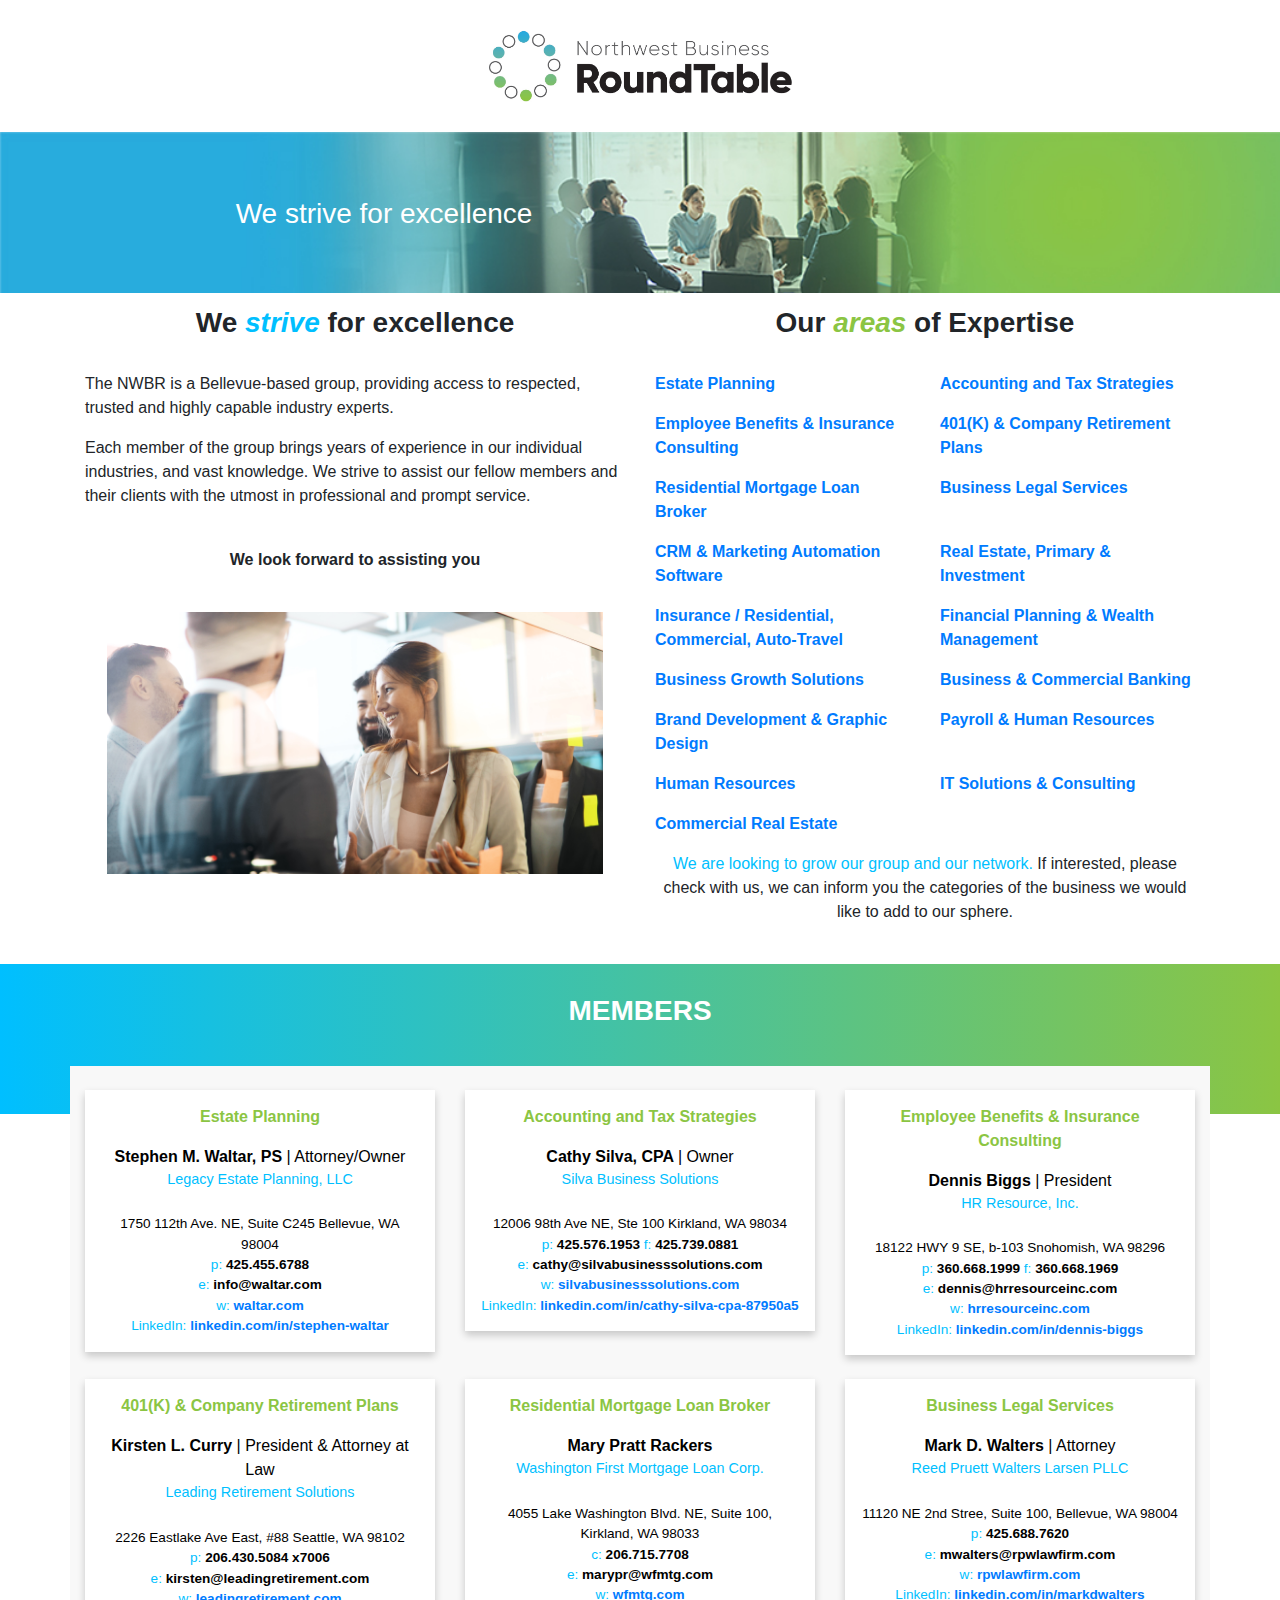
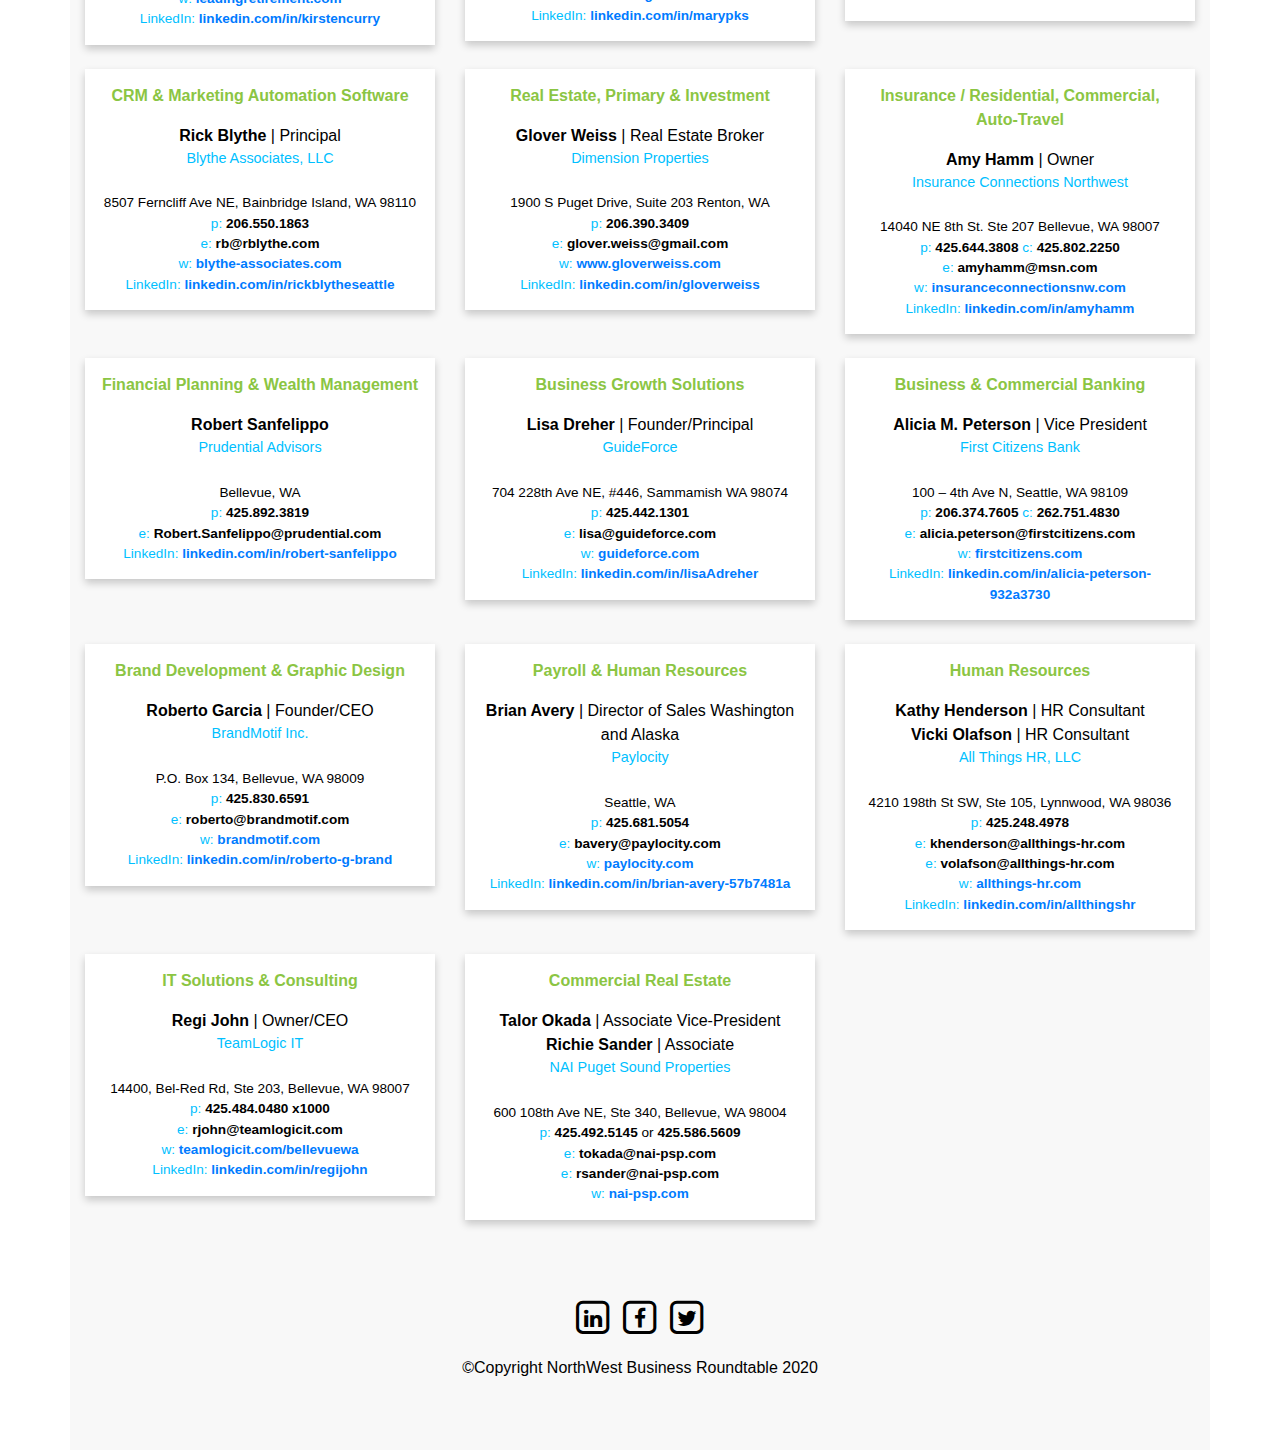
<file: index.html>
<!doctype html>
<html lang="en">
  <head>
    <!-- Required meta tags -->
    <meta charset="utf-8">
    <meta name="viewport" content="width=device-width, initial-scale=1, shrink-to-fit=no">

    <!-- Bootstrap CSS -->
    <link rel="stylesheet" href="https://stackpath.bootstrapcdn.com/bootstrap/4.4.1/css/bootstrap.min.css" integrity="sha384-Vkoo8x4CGsO3+Hhxv8T/Q5PaXtkKtu6ug5TOeNV6gBiFeWPGFN9MuhOf23Q9Ifjh" crossorigin="anonymous">
    <link rel="stylesheet" href="https://cdnjs.cloudflare.com/ajax/libs/font-awesome/4.7.0/css/font-awesome.min.css">
    <link rel="stylesheet" href="landing-page.css">
    <title>Northwest Business Roundtable</title>
  </head>
  <body>
      <br/>
      <img class="nwbrt-logo-img" src="Logo-Roundtable-2.jpg" alt="Northwest Business Roundtable logo">
      <br/>
      <div class="nwbrt-top-img-gradient">
        <img class="nwbrt-img-with-gradient" src="TopImage.jpg">
        <h3 class="text-position">We strive for excellence </h3>
      </div>
      <br/>
      <div id="section-top-desktop" class="container section-top"></div>
      <div id="section-top-tablet-mobile" class="container section-top"></div>
      <div id="section-top-mobile" class="container section-top"></div>

      <br/>
      <div class="nwbrt-gradient">
        
          <h3 class="text-center nwbrt-color-white members-padding"><b>MEMBERS</b></h3>
      
          <div id="section-bottom-desktop" class="container section-bottom section-bottom-padding"></div>
          <div id="section-bottom-tablet" class="container section-bottom section-bottom-padding"></div>
          <div id="section-bottom-mobile" class="container section-bottom section-bottom-padding"></div>
        
      <footer class="container text-center nwbrt-footer" >
          <br/>
          <br/>
          <p>
            <span class="fa-stack fa-lg">
              <i class="fa fa-square-o fa-stack-2x"></i>
              <i class="fa fa-linkedin fa-stack-1x"></i>
            </span>
            <span class="fa-stack fa-lg">
              <i class="fa fa-square-o fa-stack-2x"></i>
              <i class="fa fa-facebook fa-stack-1x"></i>
            </span>
            <span class="fa-stack fa-lg">
              <i class="fa fa-square-o fa-stack-2x"></i>
              <i class="fa fa-twitter fa-stack-1x"></i>
            </span>
          </p>
          <p>&copy;Copyright NorthWest Business Roundtable 2020</p>
          <br/>
      </footer>

    </div>
    <!-- Optional JavaScript -->
    <!-- jQuery first, then Popper.js, then Bootstrap JS -->
    <script src="https://code.jquery.com/jquery-3.4.1.slim.min.js" integrity="sha384-J6qa4849blE2+poT4WnyKhv5vZF5SrPo0iEjwBvKU7imGFAV0wwj1yYfoRSJoZ+n" crossorigin="anonymous"></script>
    <script src="https://cdn.jsdelivr.net/npm/popper.js@1.16.0/dist/umd/popper.min.js" integrity="sha384-Q6E9RHvbIyZFJoft+2mJbHaEWldlvI9IOYy5n3zV9zzTtmI3UksdQRVvoxMfooAo" crossorigin="anonymous"></script>
    <script src="https://stackpath.bootstrapcdn.com/bootstrap/4.4.1/js/bootstrap.min.js" integrity="sha384-wfSDF2E50Y2D1uUdj0O3uMBJnjuUD4Ih7YwaYd1iqfktj0Uod8GCExl3Og8ifwB6" crossorigin="anonymous"></script>
    
    <script src="https://ajax.googleapis.com/ajax/libs/jquery/3.4.1/jquery.min.js"></script>
    <script>
        $(document).ready(function(){
          $("#section-top-desktop").load("desktop-section-top.html");
          $("#section-bottom-desktop").load("desktop-section-bottom.html");
          $("#section-top-tablet-mobile").load("tablet-mobile-section-top.html");
          $("#section-bottom-tablet").load("tablet-section-bottom.html");
          $("#section-bottom-mobile").load("mobile-section-bottom.html");
        });
    </script>
    
  </body>
</html>
</file>
<file: landing-page.css>
.nwbrt-gradient {
  background-image: linear-gradient(to right, #00BFFF, #8BC543);
  height: 150px;
  padding: none;
  position: relative;
  text-align: center;
  color: white;
}

.nwbrt-top-img-gradient {
  height: 150px;
  padding: none;
  position: relative;
  text-align: center;
  color: white;
}

.text-position {
  position: absolute;
  top: 50%;
  left: 30%;
  transform: translate(-50%, -30%);
}

.nwbrt-small-img {
  max-width: 92%;
  height: auto;
}

.members-padding {
  padding-top: 30px;
  padding-bottom: 30px;
}

.nwbrt-img-with-gradient {
  object-fit: cover;
  width: 100%;
  min-height: 10rem;
}

.txt-align {
  text-align: center;
}

.left-column, .right-column {
  background-color: white;
}

.section-bottom {
  background-color: #F8F8F8;
  color: black;
}

.nwbrt-logo-img {
  display: block;
  margin-left: auto;
  margin-right: auto;
  /*width: 30%;*/
  width: 20rem;
}

.nwbrt-footer {
  background-color: #F8F8F8;
  padding-top: 30px;
  padding-bottom: 30px;
  color: black;
}

.nwbrt-color-white {
  color: #FFFFFF;
}

.nwbrt-color-blue {
  color: #00BFFF;
}

.nwbrt-color-green {
  color: #8BC543;
}

.section-bottom {
  postion: absolute;
  top: 0;
  right 0;
}

.section-bottom .address-font {
  font-size: 85%;
}

.section-bottom .company-font {
  font-size: 90%;
}

.span-display-block {
  display: block;
}

.address-card {
  box-shadow: 0 4px 8px 0 rgba(0, 0, 0, 0.2);
  padding: 15px;
  text-align: center;
  background-color: white;
}

.last-card {
  width: 100%;
}

@media only screen and (min-width: 1001px) {
  #section-top-tablet-mobile {
    display : none;
  }
  #section-bottom-tablet {
    display : none;
  }
  #section-bottom-mobile {
    display : none;
  }
}

@media only screen and (min-width: 768px) and (max-width: 1000px) {
  #section-top-desktop {
    display : none;
  }
  #section-bottom-desktop {
    display : none;
  }
  #section-bottom-mobile {
    display : none;
  }
}

@media only screen and (max-width: 767px) {
  #section-top-desktop {
    display : none;
  }
  #section-bottom-tablet {
    display : none;
  }
  #section-bottom-desktop {
    display : none;
  }
}
</file>
